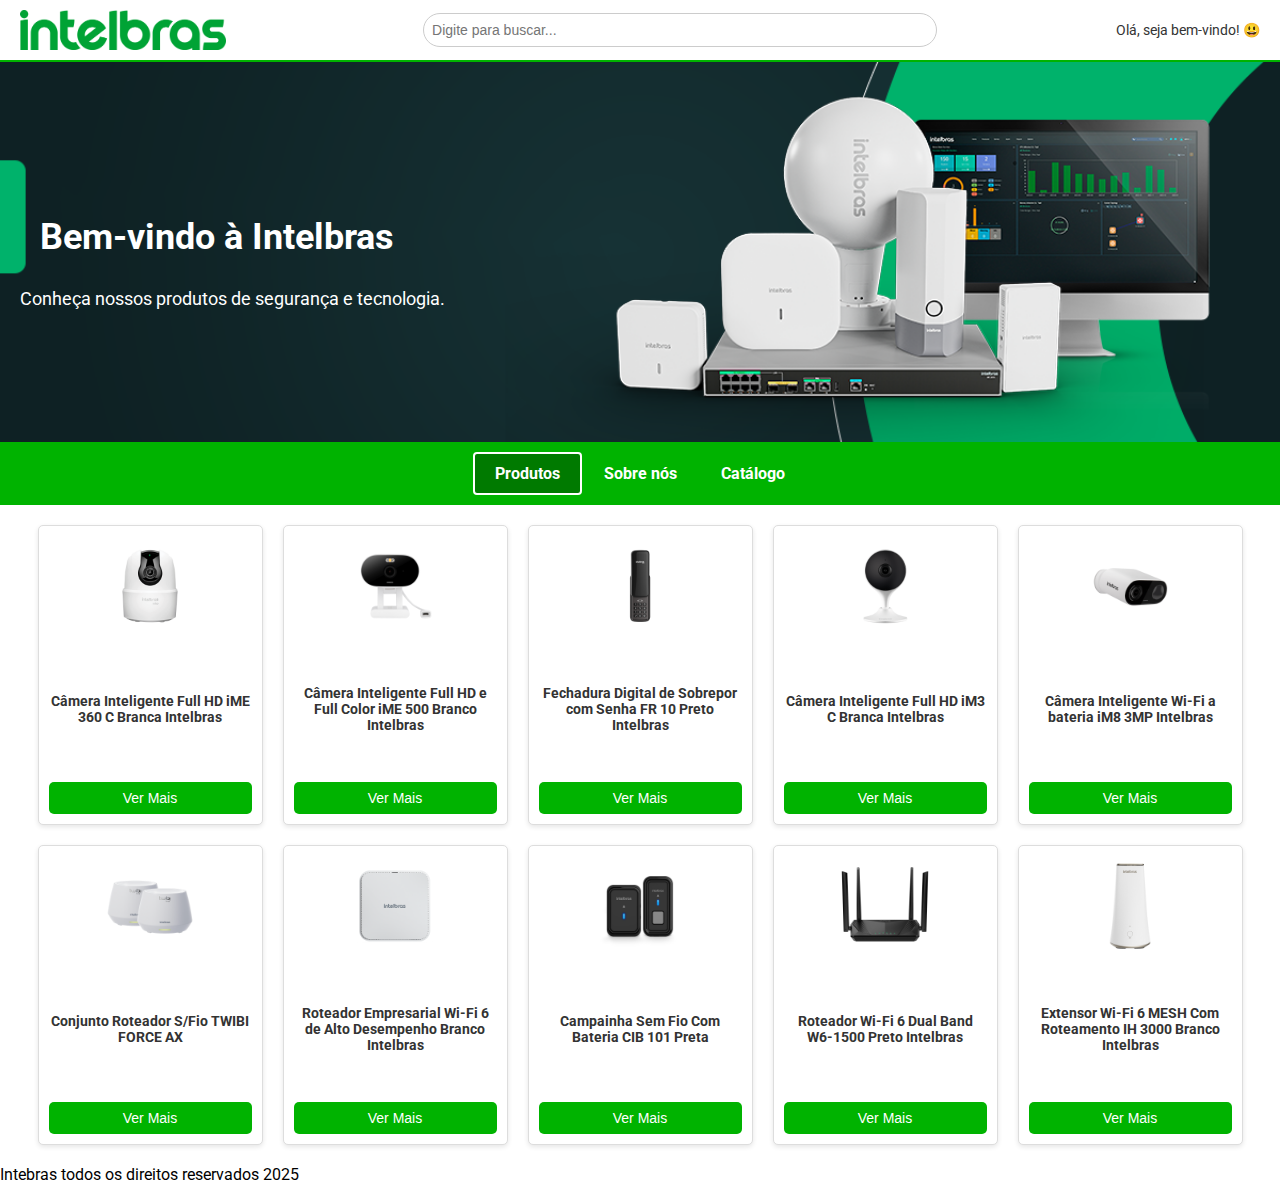
<file: intelbras/index.html>
<!DOCTYPE html>
<html lang="pt-BR">
<head>
    <meta charset="UTF-8">
    <meta name="viewport" content="width=device-width, initial-scale=1.0">
    <title>Intelbras - Protótipo</title>
    <link rel="stylesheet" href="cores.css">
    <script src="script.js"></script>
</head>
<body>
    <header>
        <img src="logo.PNG" alt="Intelbras Logo">
        <div class="search-bar">
            <input type="text" placeholder="Digite para buscar...">
        </div>
        <div class="user">
            Olá, seja bem-vindo! &#128515;
        </div>
    </header>

    <div class="banner">
        <h1>Bem-vindo à Intelbras</h1>
        <p>Conheça nossos produtos de segurança e tecnologia.</p>
    </div>
    
    <nav class="menu">
        <a href="index.html" class="active">Produtos</a>
        <a href="sobre-nos.html">Sobre nós</a>
        <a href="catalago.html">Catálogo</a>
    </nav>



    <!-- Seção de Produtos -->

    
    <section class="products">
        <!-- Produtos -->
        <div class="product">
            <img src="img1.png" alt="Câmera 1">
            <p>Câmera Inteligente Full HD iME 360 C Branca Intelbras</p>
            <button class="ver-mais" onclick="abrirModal('modal1')">Ver Mais</button>
        </div>
        <div class="product">
            <img src="img2.png" alt="Câmera 2">
            <p>Câmera Inteligente Full HD e Full Color iME 500 Branco Intelbras</p>
            <button class="ver-mais" onclick="abrirModal('modal2')">Ver Mais</button>
        </div>
        <div class="product">
            <img src="img3.png" alt="Fechadura">
            <p>Fechadura Digital de Sobrepor com Senha FR 10 Preto Intelbras</p>
            <button class="ver-mais" onclick="abrirModal('modal3')">Ver Mais</button>
        </div>
        <div class="product">
            <img src="img4.png" alt="Câmera 3">
            <p>Câmera Inteligente Full HD iM3 C Branca Intelbras</p>
            <button class="ver-mais" onclick="abrirModal('modal4')">Ver Mais</button>
        </div>
        <div class="product">
            <img src="img5.png" alt="Câmera 4">
            <p>Câmera Inteligente Wi-Fi a bateria iM8 3MP Intelbras</p>
            <button class="ver-mais" onclick="abrirModal('modal5')">Ver Mais</button>
        </div>
        <div class="product">
            <img src="img6.png" alt="Roteador">
            <p>Conjunto Roteador S/Fio TWIBI FORCE AX</p>
            <button class="ver-mais" onclick="abrirModal('modal6')">Ver Mais</button>
        </div>
        <div class="product">
            <img src="img7.png" alt="Roteador 2">
            <p>Roteador Empresarial Wi-Fi 6 de Alto Desempenho Branco Intelbras</p>
            <button class="ver-mais" onclick="abrirModal('modal7')">Ver Mais</button>
        </div>
        <div class="product">
            <img src="img8.png" alt="Campainha">
            <p>Campainha Sem Fio Com Bateria CIB 101 Preta</p>
            <button class="ver-mais" onclick="abrirModal('modal8')">Ver Mais</button>
        </div>
        <div class="product">
            <img src="img9.png" alt="Roteador 3">
            <p>Roteador Wi-Fi 6 Dual Band W6-1500 Preto Intelbras</p>
            <button class="ver-mais" onclick="abrirModal('modal9')">Ver Mais</button>
        </div>
        <div class="product">
            <img src="img10.png" alt="Extensor">
            <p>Extensor Wi-Fi 6 MESH Com Roteamento IH 3000 Branco Intelbras</p>
            <button class="ver-mais" onclick="abrirModal('modal10')">Ver Mais</button>
        </div>
    </section>


<footer> Intebras todos os direitos reservados 2025 </footer>

<!-- Modais (como já configurado antes) -->

 <!-- Modais -->
 <div id="modal1" class="modal">
    <div class="modal-content">
        <span class="close" onclick="fecharModal('modal1')">&times;</span>
        <img src="img1.png" alt="Câmera 1" class="modal-image">
        <h2>Câmera Inteligente Full HD iME 360</h2>
        <p>A câmera de segurança inteligente iME 360C foi desenvolvida para cuidar de sua residência e sua família mesmo quando você estiver ausente.
            Todo o controle necessário estará nas mãos do cliente, em qualquer lugar, através do smartphone, desde a instalação e gravação até o recebimento de notificações.
            Ela ainda possui a possibilidade de controlar o movimento através do app, permitindo o monitoramento de todo o ambiente.</p>
    </div>
</div>

<div id="modal2" class="modal">
    <div class="modal-content">
        <span class="close" onclick="fecharModal('modal2')">&times;</span>
        <img src="img2.png" alt="Câmera 2" class="modal-image">
        <h2>Câmera Full HD e Full Color</h2>
        <p>• A câmera de segurança inteligente iME 500 Full Color foi desenvolvida para cuidar de sua residência e sua família mesmo quando você estiver ausente.
            • Todo o controle necessário estará nas mãos do cliente, em qualquer lugar, através do smartphone, desde a instalação e gravação até o recebimento de notificações.</p>
    </div>
</div>

<div id="modal3" class="modal">
    <div class="modal-content">
        <span class="close" onclick="fecharModal('modal3')">&times;</span>
        <img src="img3.png" alt="Fechadura" class="modal-image">
        <h2>Fechadura Digital FR 10</h2>
        <p> A Fechadura Digital FR 10 da Intelbras é uma excelente opção para quem busca praticidade, aliando tecnologia a um preço acessível com a qualidade da marca líder de mercado. <br>
             Ideal para residências, escritórios e apartamentos. Possui 9 opções de senha, sendo: 01 senha de admnistrador, 04 senhas para uso diário e 04 senhas de visitantes para uso provisório.
             A FR 10 é alimentada por quatro pilhas alcalinas AA, onde com 10 dias de antecedência emite um aviso ao usuário sobre o término das pilhas. Emite alarme sonoro de violação na tentativa de digitar cinco vezes a senha errada ou de arrombamento. O melhor custo-benefício!
             A unidade externa do produto é resistente aos raios solares, chuva e poeira. A unidade interna deve ser instalada em ambientes protegidos de sol e chuva.</p>
    </div>
</div>

<div id="modal4" class="modal">
    <div class="modal-content">
        <span class="close" onclick="fecharModal('modal4')">&times;</span>
        <img src="img4.png" alt="Câmera 3" class="modal-image">
        <h2>Câmera Full HD iM3</h2>
        <p>A câmera de segurança inteligente iM3 C foi desenvolvida para cuidar de sua residência e sua família mesmo quando você estiver ausente.
            Todo o controle necessário estará nas mãos do cliente, em qualquer lugar, através do smartphone, desde a instalação e gravação até o recebimento de notificações.</p>
    </div>
</div>

<div id="modal5" class="modal">
    <div class="modal-content">
        <span class="close" onclick="fecharModal('modal5')">&times;</span>
        <img src="img5.png" alt="Câmera 4" class="modal-image">
        <h2>Câmera Wi-Fi a Bateria iM8</h2>
        <p>Leve para onde quiser! A câmera portátil e a bateria, iM8, foi desenvolvida para você gravar todos os momentos importantes da sua família em qualquer lugar. Com a bateria recarregável e memória interna você poderá gravar todos os momentos e vizualizá-los sempre que quiser. Todo o controle necessário estará nas suas mãos, em qualquer lugar, através do aplicativo Mibo Smart, desde a instalação e gravação até o recebimento de notificações.
            Armazene suas imagens na memoria interna de 4GB ou através do serviço de Gravação em Nuvem Mibo Cloud. O modelo não possui entrada para cartão de memória.</p>
    </div>
</div>

<div id="modal6" class="modal">
    <div class="modal-content">
        <span class="close" onclick="fecharModal('modal6')">&times;</span>
        <img src="img6.png" alt="Roteador" class="modal-image">
        <h2>Roteador TWIBI FORCE AX</h2>
        <p>O Conjunto Roteador Wi-Fi Twibi Force AX é ideal para quem deseja ter conexão Wi-Fi robusta, com ampla área de cobertura e capacidade de conexão de múltiplos dispositivos. Ele é ideal para planos de internet de até 600 mega*, para conexão de até 128* dispositivos simultâneos e cobre áreas de até 280*m². Possui tecnologia inMesh, que permite que a área de cobertura seja expandida com outros roteadores compatíveis. * Valores médios sugeridos dependem de fatores ambientais, como local de instalação, interferências próximas e perfil de uso da rede.</p>
    </div>
</div>

<div id="modal7" class="modal">
    <div class="modal-content">
        <span class="close" onclick="fecharModal('modal7')">&times;</span>
        <img src="img7.png" alt="Roteador 2" class="modal-image">
        <h2>Roteador Empresarial Wi-Fi 6</h2>
        <p> O AP 3000 AX é um roteador corporativo com a tecnologia AX (Wi-Fi 6), desenvolvido para aplicações em ambientes com alta densidade de usuários. Ideal para grandes empresas, suporta até 256 usuários conectados navegando em alta velocidade nas frequências 2.4GHz e 5GHz. O AP 3000 AX entrega uma velocidade de transmissão de até 2976 Mbps.</p>
    </div>
</div>

<div id="modal8" class="modal">
    <div class="modal-content">
        <span class="close" onclick="fecharModal('modal8')">&times;</span>
        <img src="img8.png" alt="Campainha" class="modal-image">
        <h2>Campainha Sem Fio CIB 101</h2>
        <p>A campainha sem fio e com bateria CIB 101 chegou para oferecer a praticidade de um produto Plug&Play, autonomia de bateria de 5 anos e a comodidade entre visitante e proprietário, disponibilizando mais uma opção no portfólio de controle de acesso Intelbras.</p>
    </div>
</div>

<div id="modal9" class="modal">
    <div class="modal-content">
        <span class="close" onclick="fecharModal('modal9')">&times;</span>
        <img src="img9.png" alt="Roteador 3" class="modal-image">
        <h2>Roteador Wi-Fi 6 Dual Band</h2>
        <p>O roteador W6-1500 é ideal para quem deseja ter a última geração do Wi-Fi, com tecnologia Wi-Fi 6.
             Com ele, você terá mais velocidade trafegando, conexões simultâneas com mais qualidade e menos interferência na sua rede Wi-Fi.
             Ele conecta até 128* dispositivos ao mesmo tempo e é ideal para Casas Conectadas, além de cobrir até 140m²* de área de cobertura.
            
            Valores médios sugeridos dependem de fatores ambientais, como local de instalação, interferências próximas e perfil de uso da rede.
            </p>
    </div>
</div>

<div id="modal10" class="modal">
    <div class="modal-content">
        <span class="close" onclick="fecharModal('modal10')">&times;</span>
        <img src="img10.png" alt="Extensor" class="modal-image">
        <h2>Extensor Wi-Fi 6 MESH</h2>
        <p>O extensor IH 3000 contém Wi-Fi 6, Dual Band.
            Com tecnologia Mesh, ampliando o sinal em até 300m² (por roteador) suportando até 128 dispositivos conectados. Contém Gerenciamento remoto pelo protocolo TR-069.
            
            Valores médios sugeridos dependem de fatores ambientais, como local de instalação, interferências próximas e perfil de uso da rede
            </p>
    </div>
</div>

</body>
</html>
</file>
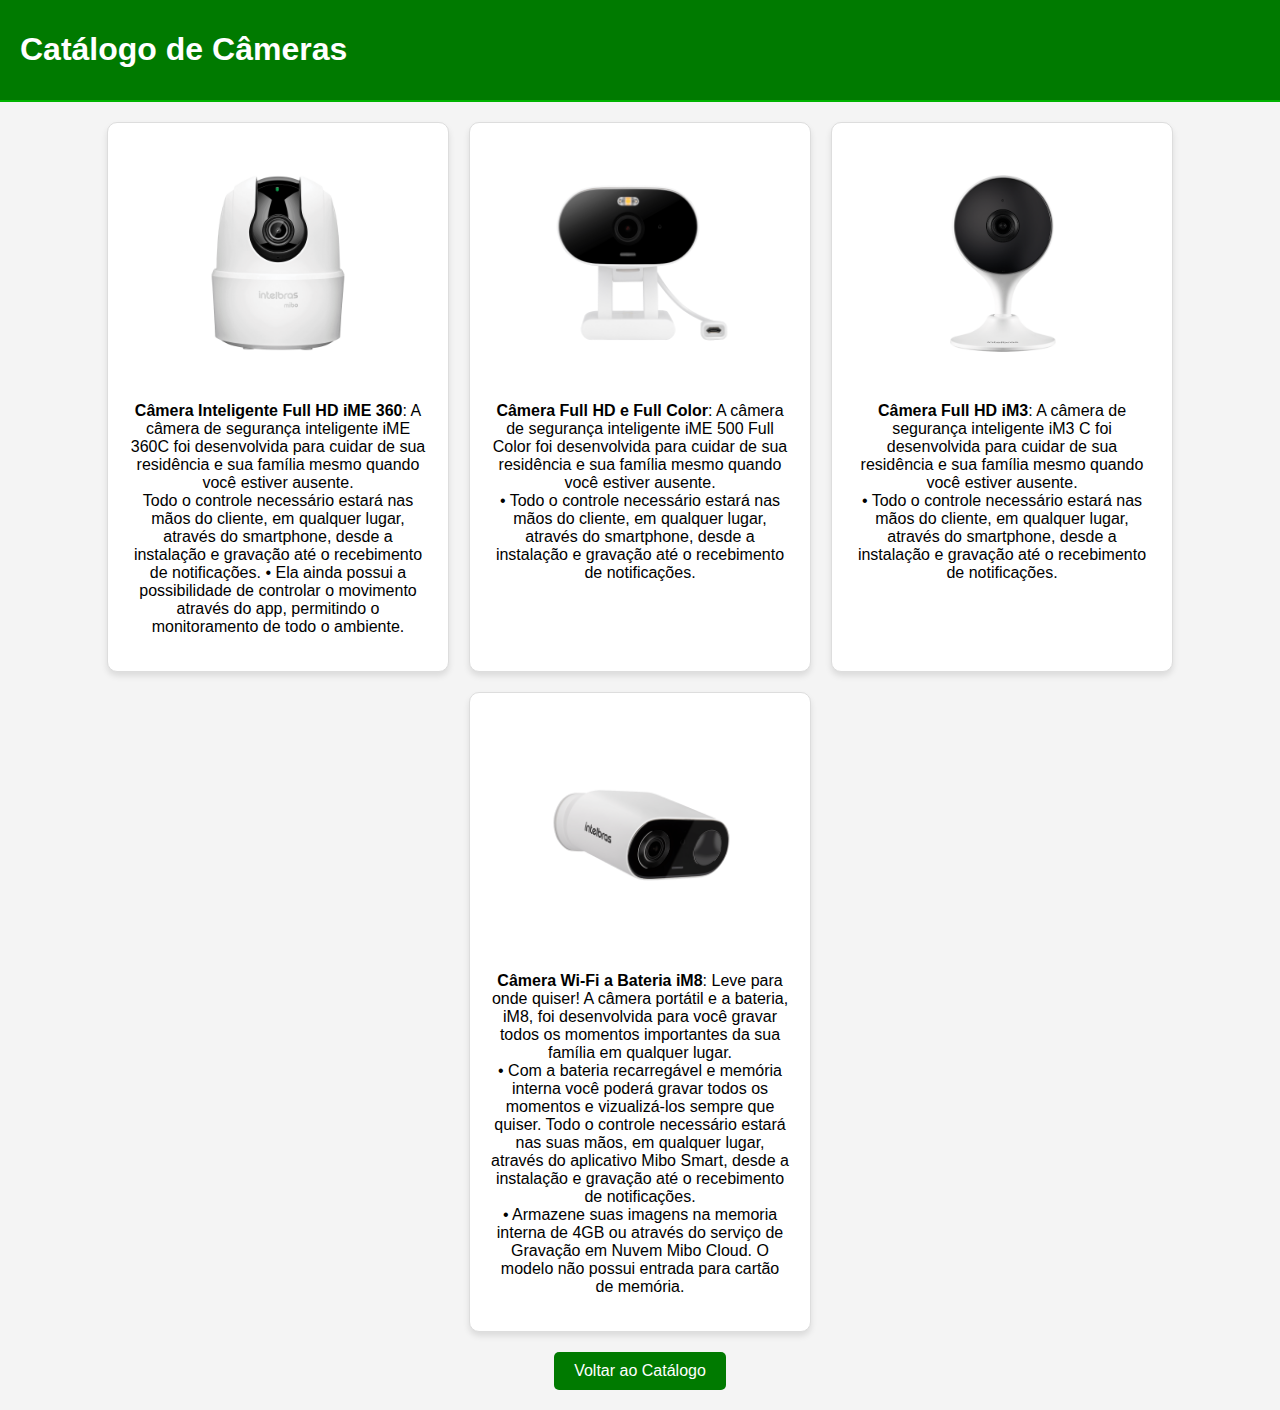
<file: intelbras/camera.html>
<!DOCTYPE html>
<html lang="pt-BR">
<head>
    <meta charset="UTF-8">
    <meta name="viewport" content="width=device-width, initial-scale=1.0">
    <title>Catálogo de Câmeras</title>
    <link rel="stylesheet" href="outros.css">
</head>
<body>
    <header>
        <h1>Catálogo de Câmeras</h1>
    </header>
    <div class="product-container">
        <div class="product-card">
            <img src="img1.png" alt="Roteador 1">
            <p><strong>Câmera Inteligente Full HD iME 360</strong>: A câmera de segurança inteligente iME 360C foi desenvolvida para cuidar de sua residência e sua família mesmo quando você estiver ausente. <br>Todo o controle necessário estará nas mãos do cliente, em qualquer lugar, através do smartphone, desde a instalação e gravação até o recebimento de notificações.
                • Ela ainda possui a possibilidade de controlar o movimento através do app, permitindo o monitoramento de todo o ambiente.</p>
        </div>
        <div class="product-card">
            <img src="img2.png" alt="Roteador 2">
            <p><strong>Câmera Full HD e Full Color</strong>: A câmera de segurança inteligente iME 500 Full Color foi desenvolvida para cuidar de sua residência e sua família mesmo quando você estiver ausente. <br>
                • Todo o controle necessário estará nas mãos do cliente, em qualquer lugar, através do smartphone, desde a instalação e gravação até o recebimento de notificações.</p>
        </div>
        <div class="product-card">
            <img src="img4.png" alt="Roteador 1">
            <p><strong>Câmera Full HD iM3</strong>: A câmera de segurança inteligente iM3 C foi desenvolvida para cuidar de sua residência e sua família mesmo quando você estiver ausente. <br>
                • Todo o controle necessário estará nas mãos do cliente, em qualquer lugar, através do smartphone, desde a instalação e gravação até o recebimento de notificações.</p>
        </div>
        <div class="product-card">
            <img src="img5.png" alt="Roteador 1">
            <p><strong>Câmera Wi-Fi a Bateria iM8</strong>: Leve para onde quiser! A câmera portátil e a bateria, iM8, foi desenvolvida para você gravar todos os momentos importantes da sua família em qualquer lugar. <br> •  Com a bateria recarregável e memória interna você poderá gravar todos os momentos e vizualizá-los sempre que quiser. Todo o controle necessário estará nas suas mãos, em qualquer lugar, através do aplicativo Mibo Smart, desde a instalação e gravação até o recebimento de notificações.
               <br> •  Armazene suas imagens na memoria interna de 4GB ou através do serviço de Gravação em Nuvem Mibo Cloud. O modelo não possui entrada para cartão de memória.</p>
        </div>
    </div>
    <div style="text-align: center; margin: 20px;">
        <a href="catalago.html" class="back-button">Voltar ao Catálogo</a>
    </div>
</body>
</html>
</file>
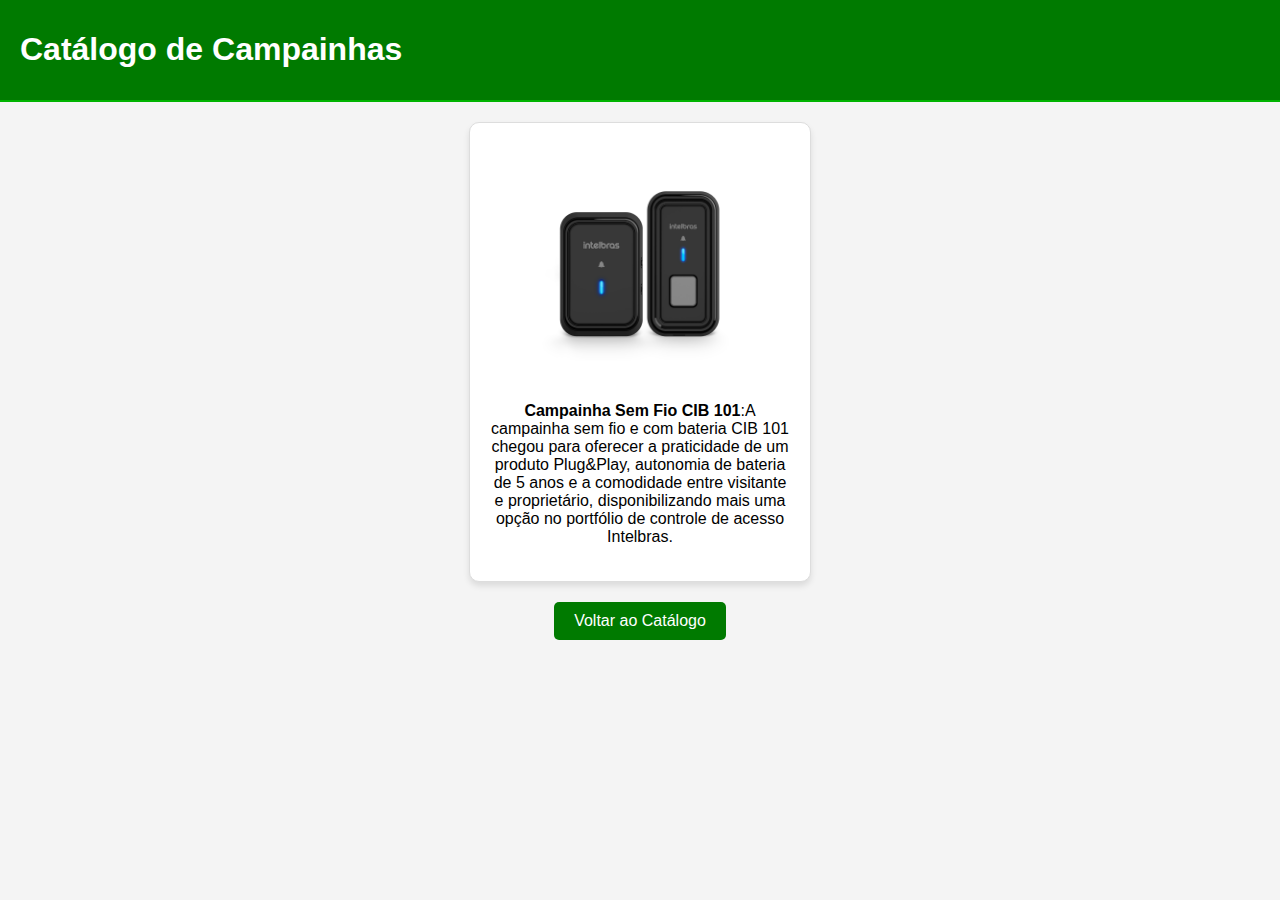
<file: intelbras/campainha.html>
<!DOCTYPE html>
<html lang="pt-BR">
<head>
    <meta charset="UTF-8">
    <meta name="viewport" content="width=device-width, initial-scale=1.0">
    <title>Catálogo de Campainhas</title>
    <link rel="stylesheet" href="outros.css">
</head>
<body>
    <header>
        <h1>Catálogo de Campainhas</h1>
    </header>
    <div class="product-container">
        <div class="product-card">
            <img src="img8.png" alt="Roteador 1">
            <p><strong>Campainha Sem Fio CIB 101</strong>:A campainha sem fio e com bateria CIB 101 chegou para oferecer a praticidade de um produto Plug&Play, autonomia de bateria de 5 anos e a comodidade entre visitante e proprietário, disponibilizando mais uma opção no portfólio de controle de acesso Intelbras.</p>
        </div>
        
    </div>
    <div style="text-align: center; margin: 20px;">
        <a href="catalago.html" class="back-button">Voltar ao Catálogo</a>
    </div>
</body>
</html>
</file>
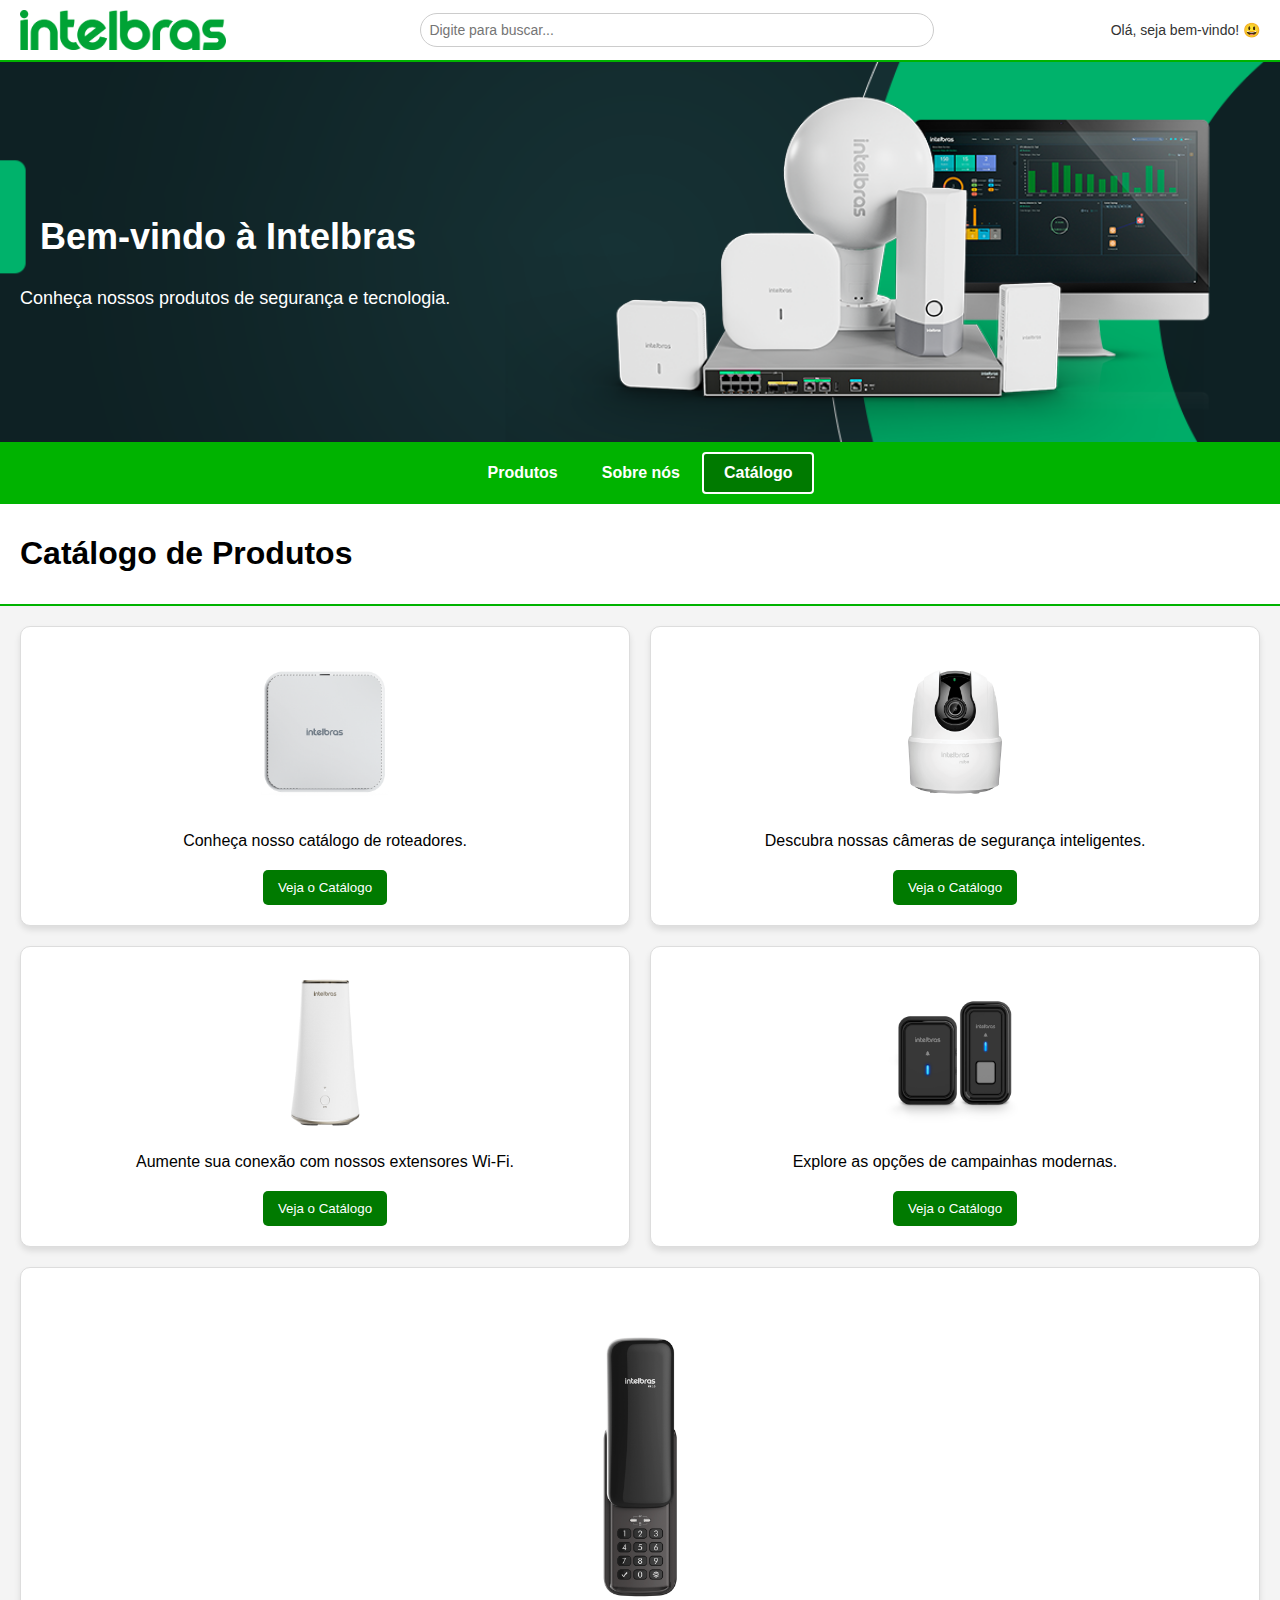
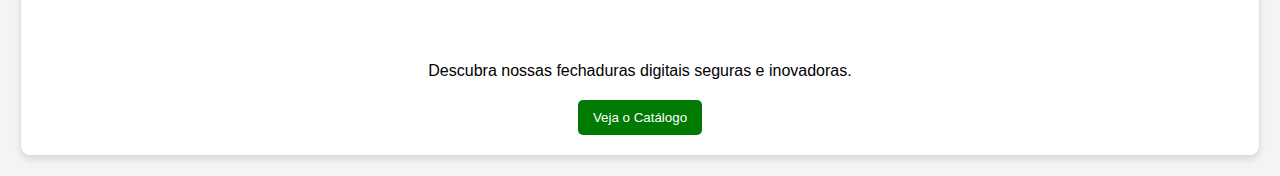
<file: intelbras/catalago.html>
<!DOCTYPE html>
<html lang="pt-BR">
<head>
    <meta charset="UTF-8">
    <meta name="viewport" content="width=device-width, initial-scale=1.0">
    <title>Intelbras - Protótipo</title>
    <link rel="stylesheet" href="stylecatalago.css">
    <script src="catalagoscript.js"></script>
</head>
<body>
    <header>
        <img src="logo.PNG" alt="Intelbras Logo">
        <div class="search-bar">
            <input type="text" placeholder="Digite para buscar...">
        </div>
        <div class="user">
            Olá, seja bem-vindo! &#128515;
        </div>
    </header>

    <div class="banner">
        <h1>Bem-vindo à Intelbras</h1>
        <p>Conheça nossos produtos de segurança e tecnologia.</p>
    </div>
    
    <nav class="menu">
        <a href="index.html" >Produtos</a>
        <a href="sobre-nos.html">Sobre nós</a>
        <a href="catalago.html" class="active">Catálogo</a>
    </nav>

</head>
<body>
    <header>
        <h1>Catálogo de Produtos</h1>
    </header>
    <section class="catalog-container">
            <!-- Card 1 -->
            <div class="catalog-card">
                <img src="img7.png" alt="Roteadores">
                <p>Conheça nosso catálogo de roteadores.</p>
                <button onclick="location.href='roteadores.html'">Veja o Catálogo</button>
            </div>
        
            <!-- Card 2 -->
            <div class="catalog-card">
                <img src="img1.png" alt="Câmeras">
                <p>Descubra nossas câmeras de segurança inteligentes.</p>
                <button onclick="location.href='camera.html'">Veja o Catálogo</button>
            </div>
        
            <!-- Card 3 -->
            <div class="catalog-card">
                <img src="img10.png" alt="Extensores">
                <p>Aumente sua conexão com nossos extensores Wi-Fi.</p>
                <button onclick="location.href='extensor.html'">Veja o Catálogo</button>
            </div>
        
            <!-- Card 4 -->
            <div class="catalog-card">
                <img src="img8.png" alt="Campainhas">
                <p>Explore as opções de campainhas modernas.</p>
                <button onclick="location.href='campainha.html'">Veja o Catálogo</button>
            </div>
        
            <!-- Card 5 -->
            <div class="catalog-card" style="grid-column: span 2;">
                <img src="img3.png" alt="Fechadura">
                <p>Descubra nossas fechaduras digitais seguras e inovadoras.</p>
                <button onclick="location.href='fechadura.html'">Veja o Catálogo</button>
            </div>
        </section>
        
</body>
</html>
</file>
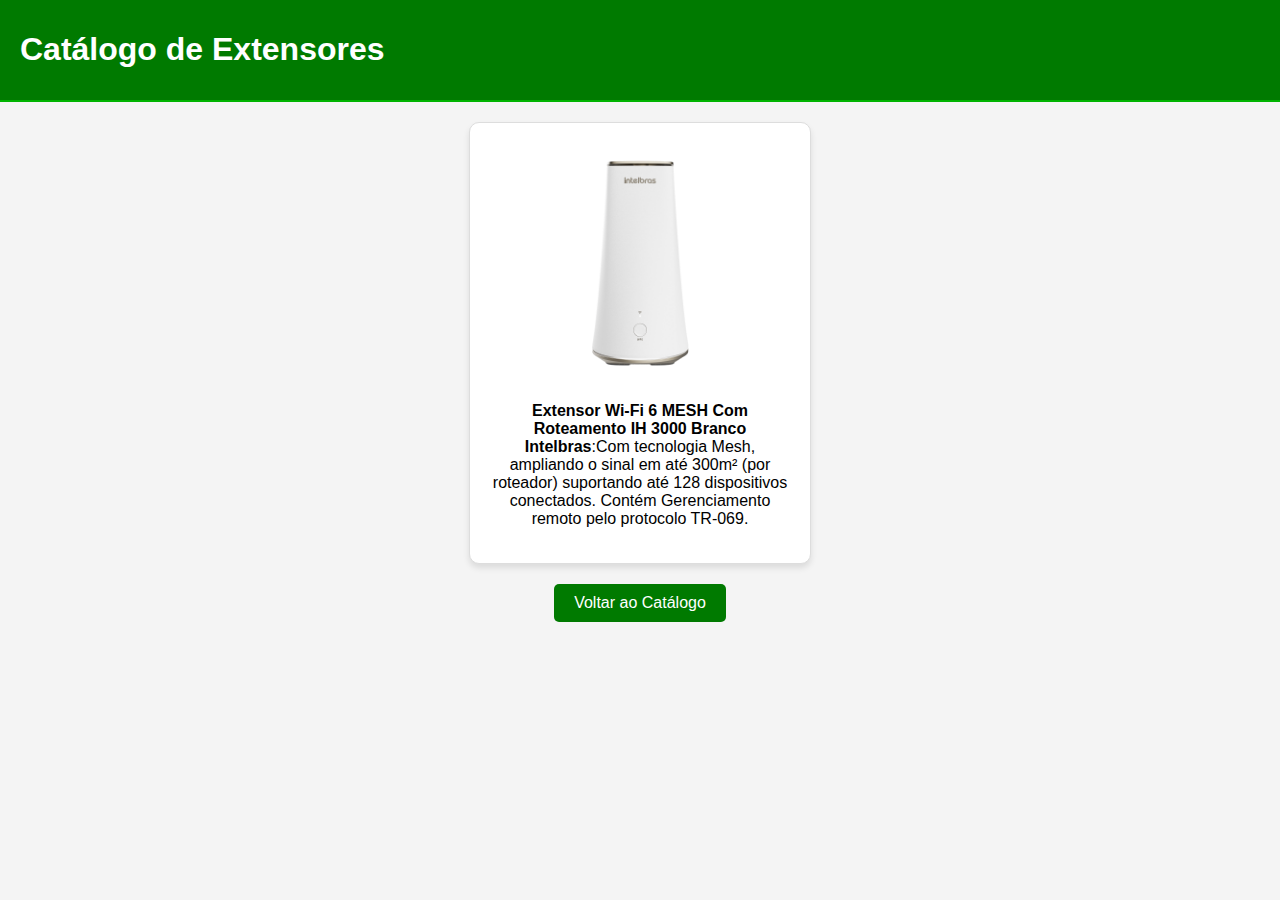
<file: intelbras/extensor.html>
<!DOCTYPE html>
<html lang="pt-BR">
<head>
    <meta charset="UTF-8">
    <meta name="viewport" content="width=device-width, initial-scale=1.0">
    <title>Catálogo de Extensores</title>
    <link rel="stylesheet" href="outros.css">
</head>
<body>
    <header>
        <h1>Catálogo de Extensores</h1>
    </header>
    <div class="product-container">
        <div class="product-card">
            <img src="img10.png" alt="Roteador 1">
            <p><strong>Extensor Wi-Fi 6 MESH Com Roteamento IH 3000 Branco Intelbras</strong>:Com tecnologia Mesh, ampliando o sinal em até 300m² (por roteador) suportando até 128 dispositivos conectados. Contém Gerenciamento remoto pelo protocolo TR-069.</p>
        </div>
        
    </div>
    <div style="text-align: center; margin: 20px;">
        <a href="catalago.html" class="back-button">Voltar ao Catálogo</a>
    </div>
</body>
</html>
</file>
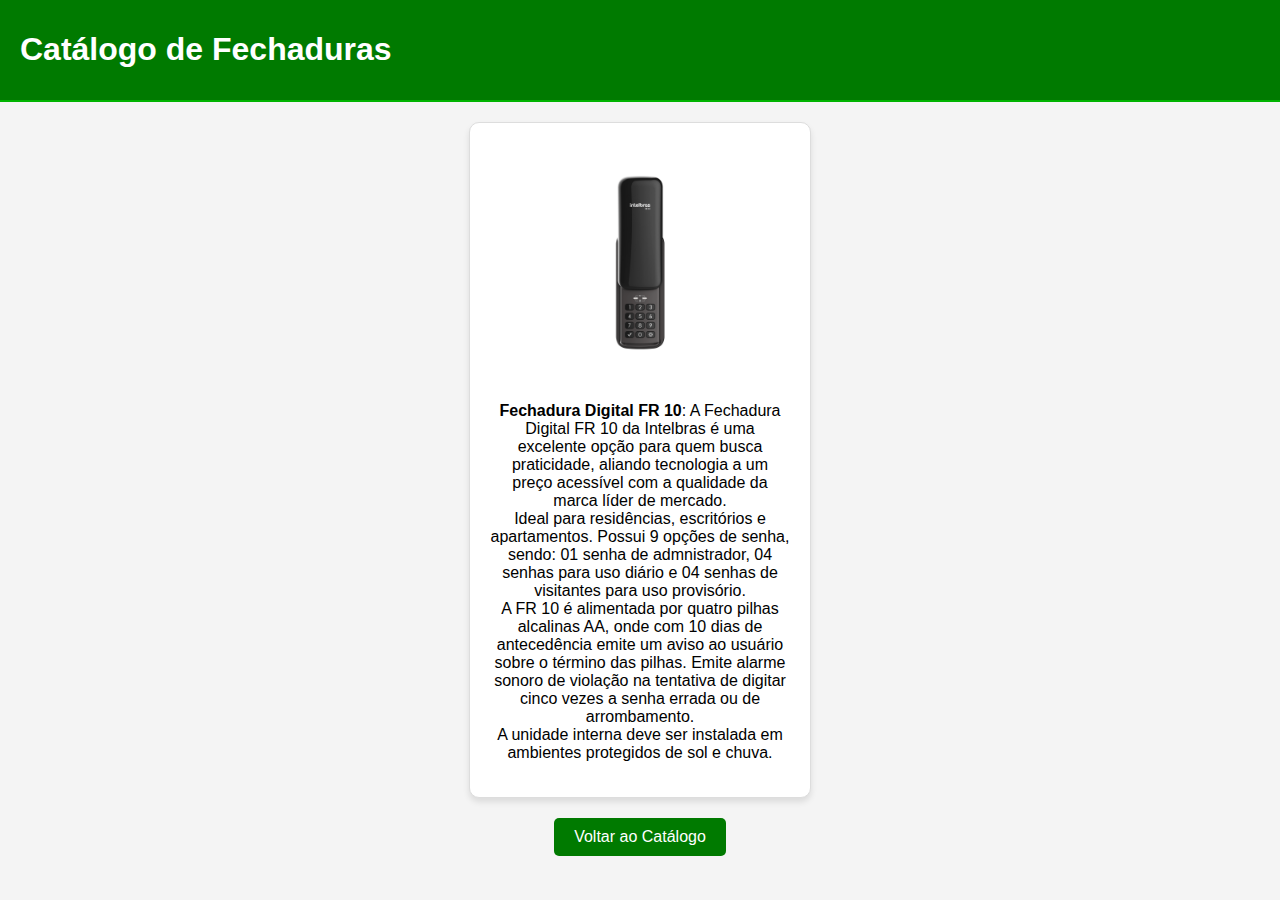
<file: intelbras/fechadura.html>
<!DOCTYPE html>
<html lang="pt-BR">
<head>
    <meta charset="UTF-8">
    <meta name="viewport" content="width=device-width, initial-scale=1.0">
    <title>Catálogo de Roteadores</title>
    <link rel="stylesheet" href="outros.css">
</head>
<body>
    <header>
        <h1>Catálogo de Fechaduras</h1>
    </header>
    <div class="product-container">
        <div class="product-card">
            <img src="img3.png" alt="Roteador 1">
            <p><strong>Fechadura Digital FR 10</strong>: A Fechadura Digital FR 10 da Intelbras é uma excelente opção para quem busca praticidade, aliando tecnologia a um preço acessível com a qualidade da marca líder de mercado.
               <br> Ideal para residências, escritórios e apartamentos. Possui 9 opções de senha, sendo: 01 senha de admnistrador, 04 senhas para uso diário e 04 senhas de visitantes para uso provisório. <br> A FR 10 é alimentada por quatro pilhas alcalinas AA, onde com 10 dias de antecedência emite um aviso ao usuário sobre o término das pilhas. Emite alarme sonoro de violação na tentativa de digitar cinco vezes a senha errada ou de arrombamento. <br> A unidade interna deve ser instalada em ambientes protegidos de sol e chuva.</p>
        </div>
        
    </div>
    <div style="text-align: center; margin: 20px;">
        <a href="catalago.html" class="back-button">Voltar ao Catálogo</a>
    </div>
</body>
</html>
</file>
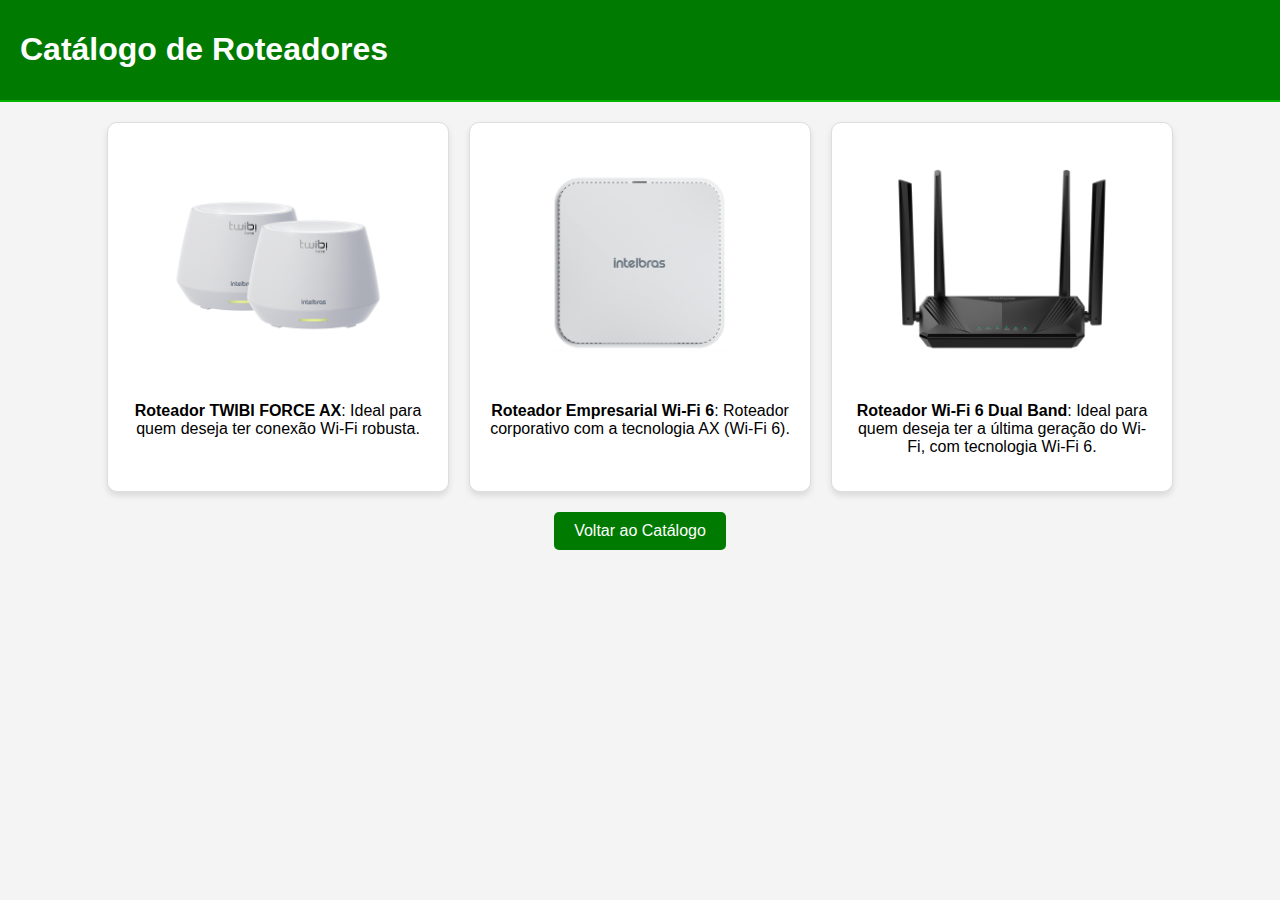
<file: intelbras/roteadores.html>
<!DOCTYPE html>
<html lang="pt-BR">
<head>
    <meta charset="UTF-8">
    <meta name="viewport" content="width=device-width, initial-scale=1.0">
    <title>Catálogo de Roteadores</title>
    <link rel="stylesheet" href="outros.css">
</head>
<body>
    <header>
        <h1>Catálogo de Roteadores</h1>
    </header>
    <div class="product-container">
        <div class="product-card">
            <img src="img6.png" alt="Roteador 1">
            <p><strong>Roteador TWIBI FORCE AX</strong>: Ideal para quem deseja ter conexão Wi-Fi robusta.</p>
        </div>
        <div class="product-card">
            <img src="img7.png" alt="Roteador 2">
            <p><strong>Roteador Empresarial Wi-Fi 6</strong>: Roteador corporativo com a tecnologia AX (Wi-Fi 6).</p>
        </div>
        <div class="product-card">
            <img src="img9.png" alt="Roteador 1">
            <p><strong>Roteador Wi-Fi 6 Dual Band</strong>: Ideal para quem deseja ter a última geração do Wi-Fi, com tecnologia Wi-Fi 6.</p>
        </div>
    </div>
    <div style="text-align: center; margin: 20px;">
        <a href="catalago.html" class="back-button">Voltar ao Catálogo</a>
    </div>
</body>
</html>
</file>
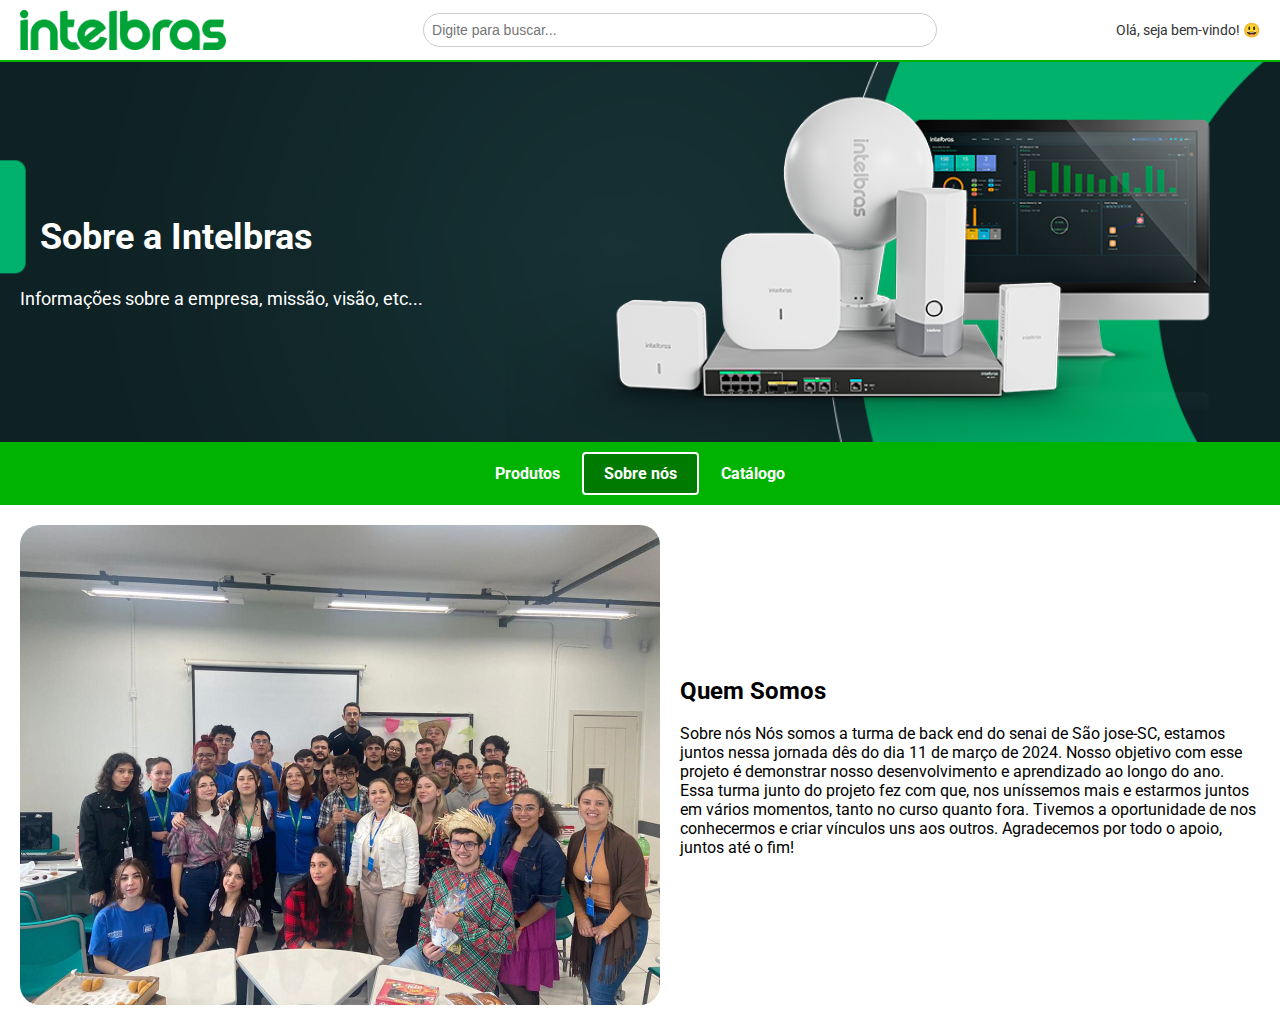
<file: intelbras/sobre-nos.html>
<!DOCTYPE html>
<html lang="pt-BR">
<head>
    <meta charset="UTF-8">
    <meta name="viewport" content="width=device-width, initial-scale=1.0">
    <title>Sobre Nós - Intelbras</title>
    <link rel="stylesheet" href="cores.css">
</head>
<body>
    <header>
        <img src="logo.PNG" alt="Intelbras Logo">
        <div class="search-bar">
            <input type="text" placeholder="Digite para buscar...">
        </div>
        <div class="user">
            Olá, seja bem-vindo! &#128515;
        </div>
    </header>

    <div class="banner">
        <h1>Sobre a Intelbras</h1>
        <p>Informações sobre a empresa, missão, visão, etc...</p>
    </div>

    <nav class="menu">
        <a href="index.html" >Produtos</a>
        <a href="sobre-nos.html" class="active" >Sobre nós</a>
        <a href="catalago.html">Catálogo</a>
    </nav>

    <section class="quem-somos">
        <img src="sobrenos.jpg" alt="Imagem da empresa" class="imagem-quem-somos">
        <div class="text">
            <h2>Quem Somos</h2>
            <p>Sobre nós

                Nós somos a turma de back end do senai de São jose-SC, estamos juntos nessa jornada dês do dia 11 de março de 2024. Nosso objetivo com esse projeto é demonstrar nosso desenvolvimento e aprendizado ao longo do ano. <br>
                Essa turma junto do projeto fez com que, nos uníssemos mais e estarmos juntos em vários momentos, tanto no curso quanto fora. Tivemos a oportunidade de nos conhecermos e criar vínculos uns aos outros. Agradecemos por todo o apoio, juntos até o fim!
                
            
            </p>
        </div>
    </section>

    <footer>
        <!-- Informações de rodapé -->
    </footer>
</body>
</html>
</file>
<file: intelbras/cores.css>
/* Importando fonte do Google */
@import url('https://fonts.googleapis.com/css2?family=Roboto:wght@400;500;700&display=swap');

body {
    font-family: 'Roboto', Arial, sans-serif;
    margin: 0;
    padding: 0;
    box-sizing: border-box;
    background-color: #ffffff; /* Fundo geral mais suave */
}

header {
    background-color: #ffffff;
    padding: 10px 20px;
    display: flex;
    justify-content: space-between;
    align-items: center;
    border-bottom: 2px solid #00b300;
}

header img {
    height: 40px; /* Aumenta o tamanho da logo */
}

header .search-bar {
    flex-grow: 0; /* Remove o comportamento de crescer automaticamente */
    width: 40%; /* Define um tamanho menor */
    margin: 0 10px;
}

header input {
    width: 100%;
    padding: 8px;
    border: 1px solid #ccc;
    border-radius: 40px; /* Torna a barra de pesquisa mais arredondada */
    font-size: 14px; /* Ajusta o tamanho da fonte */
}


header .user {
    font-size: 14px;
    color: #333;
}

.banner {
    background-color: #333;
    color: #fff;
    padding: 40px 20px;
    text-align: left; /* Alinha o texto à esquerda */
    background-image: url('intelisa.png'); /* Adicione a imagem do banner aqui */
    background-size: cover;
    background-position: center;
    height: 300px; /* Ajuste conforme necessário */
    display: flex;
    flex-direction: column;
    justify-content: center;
    align-items: flex-start; /* Alinha os itens à esquerda */
}

.banner h1 {
    font-size: 36px;
    margin:  20px;
}

.banner p {
    font-size: 18px;
    margin: 10px 0 0;
}

.menu {
    display: flex;
    justify-content: center;
    background-color: #00b300;
    padding: 10px 0;
}

.menu a {
    color: white;
    text-decoration: none;
    padding: 10px 20px;
    font-weight: bold;
    border: 2px solid transparent;
    border-radius: 4px;
    transition: background-color 0.3s, border 0.3s;
}

.menu a.active, .menu a:hover {
    background-color: #007a00;
    border: 2px solid white;
}

.products {
    display: flex;
    justify-content: center;
    flex-wrap: wrap;
    padding: 20px;
    gap: 20px;
}

.product {
    background-color: #fff;
    border: 1px solid #ddd;
    border-radius: 8px;
    box-shadow: 0 2px 5px rgba(0, 0, 0, 0.1);
    width: 200px;
    padding: 15px;
    text-align: center;
    transition: transform 0.3s, box-shadow 0.3s;
}

.product:hover {
    transform: translateY(-5px);
    box-shadow: 0 4px 10px rgba(0, 0, 0, 0.2);
}

.product img {
    width: 100px;
    height: 100px;
    object-fit: contain;
    margin-bottom: 10px;
}

.product p {
    margin: 5px 0;
    font-size: 14px;
    color: #333;
    font-weight: bold;
}

/* Estilizando para telas menores */
@media (max-width: 768px) {
    header {
        flex-direction: column;
        text-align: center;
    }

    .banner {
        height: 200px;
        padding: 20px;
    }

    .products {
        padding: 10px;
        gap: 10px;
    }

    .product {
        width: 100%;
    }
}

/* Botão Ver Mais */
.ver-mais {
    background-color: #00b300;
    color: white;
    border: none;
    padding: 10px 20px;
    border-radius: 5px;
    cursor: pointer;
    font-size: 14px;
    transition: background-color 0.3s;
}

.ver-mais:hover {
    background-color: #007a00;
}

/* Modal */
.modal {
    display: none; /* Oculta o modal por padrão */
    position: fixed; /* Fixa o modal na tela */
    top: 50%; /* Centraliza verticalmente */
    left: 50%; /* Centraliza horizontalmente */
    transform: translate(-50%, -50%); /* Ajusta o modal para o centro */
    z-index: 1000; /* Garante que o modal fique na frente */
    width: 100%;
    max-width: 400px; /* Define a largura máxima do modal */
   
}

.modal-content {
    background-color: white;
    padding: 20px;
    border-radius: 10px;
    text-align: center;
    box-shadow: 0 4px 10px rgba(0, 0, 0, 0.3);
    max-width: 100%; /* Evita que o conteúdo ultrapasse o modal */
}

.modal-content img {
    width: 100%;
    max-width: 250px;
    height: auto;
    margin: 10px auto;
    display: block;
    border-radius: 8px;
}

.modal-content h2 {
    margin-top: 10px;
    font-size: 20px;
    font-weight: bold;
    
}

.modal-content p {
    margin-top: 10px;
    font-size: 16px;
    
    text-align: left;
}

.modal-content .close {
    position: absolute;
    top: 10px;
    left: 18px;
    font-size: 24px;
    cursor: pointer;
    color: #000;
}


/* Alinha os produtos */
.products {
    display: flex;
    flex-wrap: wrap;
    gap: 20px; /* Espaçamento entre os produtos */
    justify-content: center; /* Centraliza os produtos */
}

/* Cada produto */
.product {
    display: flex;
    flex-direction: column; /* Organiza o conteúdo de cima para baixo */
    align-items: center; /* Alinha o conteúdo ao centro */
    justify-content: space-between; /* Espaço uniforme entre o conteúdo */
    width: 225px; /* Define a largura fixa dos produtos */
    height: 300px; /* Ajusta a altura para ficar mais compacta */
    text-align: center; /* Centraliza o conteúdo */
    padding: 10px; /* Adiciona padding para o conteúdo */
    box-sizing: border-box; /* Garante que o padding não altere a largura/altura */
    border: 1px solid #ddd; /* Opcional: adiciona uma borda ao redor do produto */
    border-radius: 5px; /* Opcional: bordas arredondadas */
}

/* Botões "Ver Mais" */
.ver-mais {
    
    color: white; /* Cor do texto */
    border: none; /* Remove bordas */
    padding: 8px 16px; /* Diminui o tamanho do padding do botão */
    font-size: 14px; /* Ajusta o tamanho da fonte */
    cursor: pointer; /* Cursor de clique */
    margin-top: 10px; /* Ajusta a distância do texto até o botão */
    width: 100%; /* Faz o botão ter a largura total do produto */
    box-sizing: border-box; /* Garante que o padding não altere a largura total */
}


/* Efeito visual ao passar o mouse */
.ver-mais:hover {
    background-color: #005f73; /* Cor de fundo quando passa o mouse */
}






   /* Estilos para a seção 'Quem Somos' */
   .quem-somos {
    display: flex;
    align-items: center;
    justify-content: flex-start;
    gap: 20px; /* Espaçamento entre a imagem e o texto */
    margin: 20px;
}

.quem-somos img {
    width: 50vw; /* A imagem vai ocupar 50% da largura da tela */
    height: auto; /* Mantém a proporção da imagem */
    object-fit: cover;
    border-radius: 20px; /* Tornando a imagem quadrada com cantos arredondados */
}

.quem-somos .text {
    max-width: 600px;
}










/* CATALAGO */
</file>
<file: intelbras/outros.css>
/* Importando fonte do Google */
@import url('https://fonts.googleapis.com/css2?family=Roboto:wght@400;500;700&display=swap');

body {
    font-family: 'Roboto', Arial, sans-serif;
    margin: 0;
    padding: 0;
    box-sizing: border-box;
    background-color: #ffffff; /* Fundo geral mais suave */
}

header {
    background-color: #ffffff;
    padding: 10px 20px;
    display: flex;
    justify-content: space-between;
    align-items: center;
    border-bottom: 2px solid #00b300;
}

header img {
    height: 40px; /* Aumenta o tamanho da logo */
}

header .search-bar {
    flex-grow: 0; /* Remove o comportamento de crescer automaticamente */
    width: 40%; /* Define um tamanho menor */
    margin: 0 10px;
}

header input {
    width: 100%;
    padding: 8px;
    border: 1px solid #ccc;
    border-radius: 40px; /* Torna a barra de pesquisa mais arredondada */
    font-size: 14px; /* Ajusta o tamanho da fonte */
}


header .user {
    font-size: 14px;
    color: #333;
}

.banner {
    background-color: #333;
    color: #fff;
    padding: 40px 20px;
    text-align: left; /* Alinha o texto à esquerda */
    background-image: url('intelisa.png'); /* Adicione a imagem do banner aqui */
    background-size: cover;
    background-position: center;
    height: 300px; /* Ajuste conforme necessário */
    display: flex;
    flex-direction: column;
    justify-content: center;
    align-items: flex-start; /* Alinha os itens à esquerda */
}

.banner h1 {
    font-size: 36px;
    margin:  20px;
}

.banner p {
    font-size: 18px;
    margin: 10px 0 0;
}

.menu {
    display: flex;
    justify-content: center;
    background-color: #00b300;
    padding: 10px 0;
}

.menu a {
    color: white;
    text-decoration: none;
    padding: 10px 20px;
    font-weight: bold;
    border: 2px solid transparent;
    border-radius: 4px;
    transition: background-color 0.3s, border 0.3s;
}

.menu a.active, .menu a:hover {
    background-color: #007a00;
    border: 2px solid white;
}



/* Estilizando para telas menores */
@media (max-width: 768px) {
    header {
        flex-direction: column;
        text-align: center;
    }

    .banner {
        height: 200px;
        padding: 20px;
    }

    .products {
        padding: 10px;
        gap: 10px;
    }

    .product {
        width: 100%;
    }
}




body {
    font-family: Arial, sans-serif;
    margin: 0;
    padding: 0;
    background-color: #f4f4f4;
}

header {
    background-color: #007a00;
    color: white;
    padding: 10px 20px;
    text-align: center;
}

.product-container {
    display: flex;
    flex-wrap: wrap;
    justify-content: center;
    margin: 20px;
    gap: 20px;
}

.product-card {
    background: white;
    border: 1px solid #ddd;
    border-radius: 10px;
    width: 300px;
    padding: 20px;
    text-align: center;
    box-shadow: 0 4px 6px rgba(0, 0, 0, 0.1);
}

.product-card img {
    width: 80%;
    border-radius: 10px;
}

.product-card p {
    margin: 15px 0;
}

.back-button {
    background: #007a00;
    color: white;
    padding: 10px 20px;
    border: none;
    border-radius: 5px;
    text-decoration: none;
    font-size: 16px;
    display: inline-block;
}

.back-button:hover {
    background: #0056b3;
}
</file>
<file: intelbras/stylecatalago.css>
/* Importando fonte do Google */
@import url('https://fonts.googleapis.com/css2?family=Roboto:wght@400;500;700&display=swap');

body {
    font-family: 'Roboto', Arial, sans-serif;
    margin: 0;
    padding: 0;
    box-sizing: border-box;
    background-color: #ffffff; /* Fundo geral mais suave */
}

header {
    background-color: #ffffff;
    padding: 10px 20px;
    display: flex;
    justify-content: space-between;
    align-items: center;
    border-bottom: 2px solid #00b300;
}

header img {
    height: 40px; /* Aumenta o tamanho da logo */
}

header .search-bar {
    flex-grow: 0; /* Remove o comportamento de crescer automaticamente */
    width: 40%; /* Define um tamanho menor */
    margin: 0 10px;
}

header input {
    width: 100%;
    padding: 8px;
    border: 1px solid #ccc;
    border-radius: 40px; /* Torna a barra de pesquisa mais arredondada */
    font-size: 14px; /* Ajusta o tamanho da fonte */
}


header .user {
    font-size: 14px;
    color: #333;
}

.banner {
    background-color: #333;
    color: #fff;
    padding: 40px 20px;
    text-align: left; /* Alinha o texto à esquerda */
    background-image: url('intelisa.png'); /* Adicione a imagem do banner aqui */
    background-size: cover;
    background-position: center;
    height: 300px; /* Ajuste conforme necessário */
    display: flex;
    flex-direction: column;
    justify-content: center;
    align-items: flex-start; /* Alinha os itens à esquerda */
}

.banner h1 {
    font-size: 36px;
    margin:  20px;
}

.banner p {
    font-size: 18px;
    margin: 10px 0 0;
}

.menu {
    display: flex;
    justify-content: center;
    background-color: #00b300;
    padding: 10px 0;
}

.menu a {
    color: white;
    text-decoration: none;
    padding: 10px 20px;
    font-weight: bold;
    border: 2px solid transparent;
    border-radius: 4px;
    transition: background-color 0.3s, border 0.3s;
}

.menu a.active, .menu a:hover {
    background-color: #007a00;
    border: 2px solid white;
}



/* Estilizando para telas menores */
@media (max-width: 768px) {
    header {
        flex-direction: column;
        text-align: center;
    }

    .banner {
        height: 200px;
        padding: 20px;
    }

    .products {
        padding: 10px;
        gap: 10px;
    }

    .product {
        width: 100%;
    }
}




body {
    font-family: Arial, sans-serif;
    margin: 0;
    padding: 0;
    background-color: #f4f4f4;
}

.catalog-container {
    display: grid;
    grid-template-columns: 1fr 1fr;
    gap: 20px;
    margin: 20px;
}

.catalog-card {
    background: #ffffff;
    border: 1px solid #ddd;
    border-radius: 10px;
    overflow: hidden;
    box-shadow: 0 4px 6px rgba(0, 0, 0, 0.1);
    padding: 20px;
    text-align: center;
}

.catalog-card img {
width: 30%; /* Ajuste para a porcentagem desejada */
height: auto; /* Mantém a proporção da imagem */
margin: 0 auto 15px; /* Centraliza e adiciona espaço inferior */
display: block; /* Garante o alinhamento */
}


.catalog-card p {
    margin: 10px 0 20px;
}

.catalog-card button {
    background: #007a00;
    color: #fff;
    padding: 10px 15px;
    border: none;
    border-radius: 5px;
    cursor: pointer;
}

.catalog-card button:hover {
    background: #0056b3;
}

/* Modal estilos */
.modal {
display: none; /* O modal está oculto por padrão */
position: fixed;
top: 0;
left: 0;
width: 100%;
height: 100%;
background: rgba(0, 0, 0, 0.7);
justify-content: center; /* Centraliza horizontalmente */
align-items: center; /* Centraliza verticalmente */
z-index: 1000; /* Garante que o modal ficará acima de outros elementos */
}

.modal-content {
background: #fff;
border-radius: 10px;
width: 70%; /* Ajuste o tamanho do modal */
max-height: 80%;
overflow-y: auto;
padding: 20px;
position: relative;
box-shadow: 0 4px 10px rgba(0, 0, 0, 0.25); /* Adiciona sombra */
display: flex; /* Garante que os elementos internos respeitem o espaço */
flex-direction: column; /* Empilha os itens */
}

.modal-content img {
    width: 30%;
    margin-right: 20px;
    float: left;
    border-radius: 5px;
}

.modal-content .close {
    position: absolute;
    top: 10px;
    right: 20px;
    font-size: 24px;
    color: #333;
    cursor: pointer;
}

.modal-content p {
    clear: both;
}
</file>
